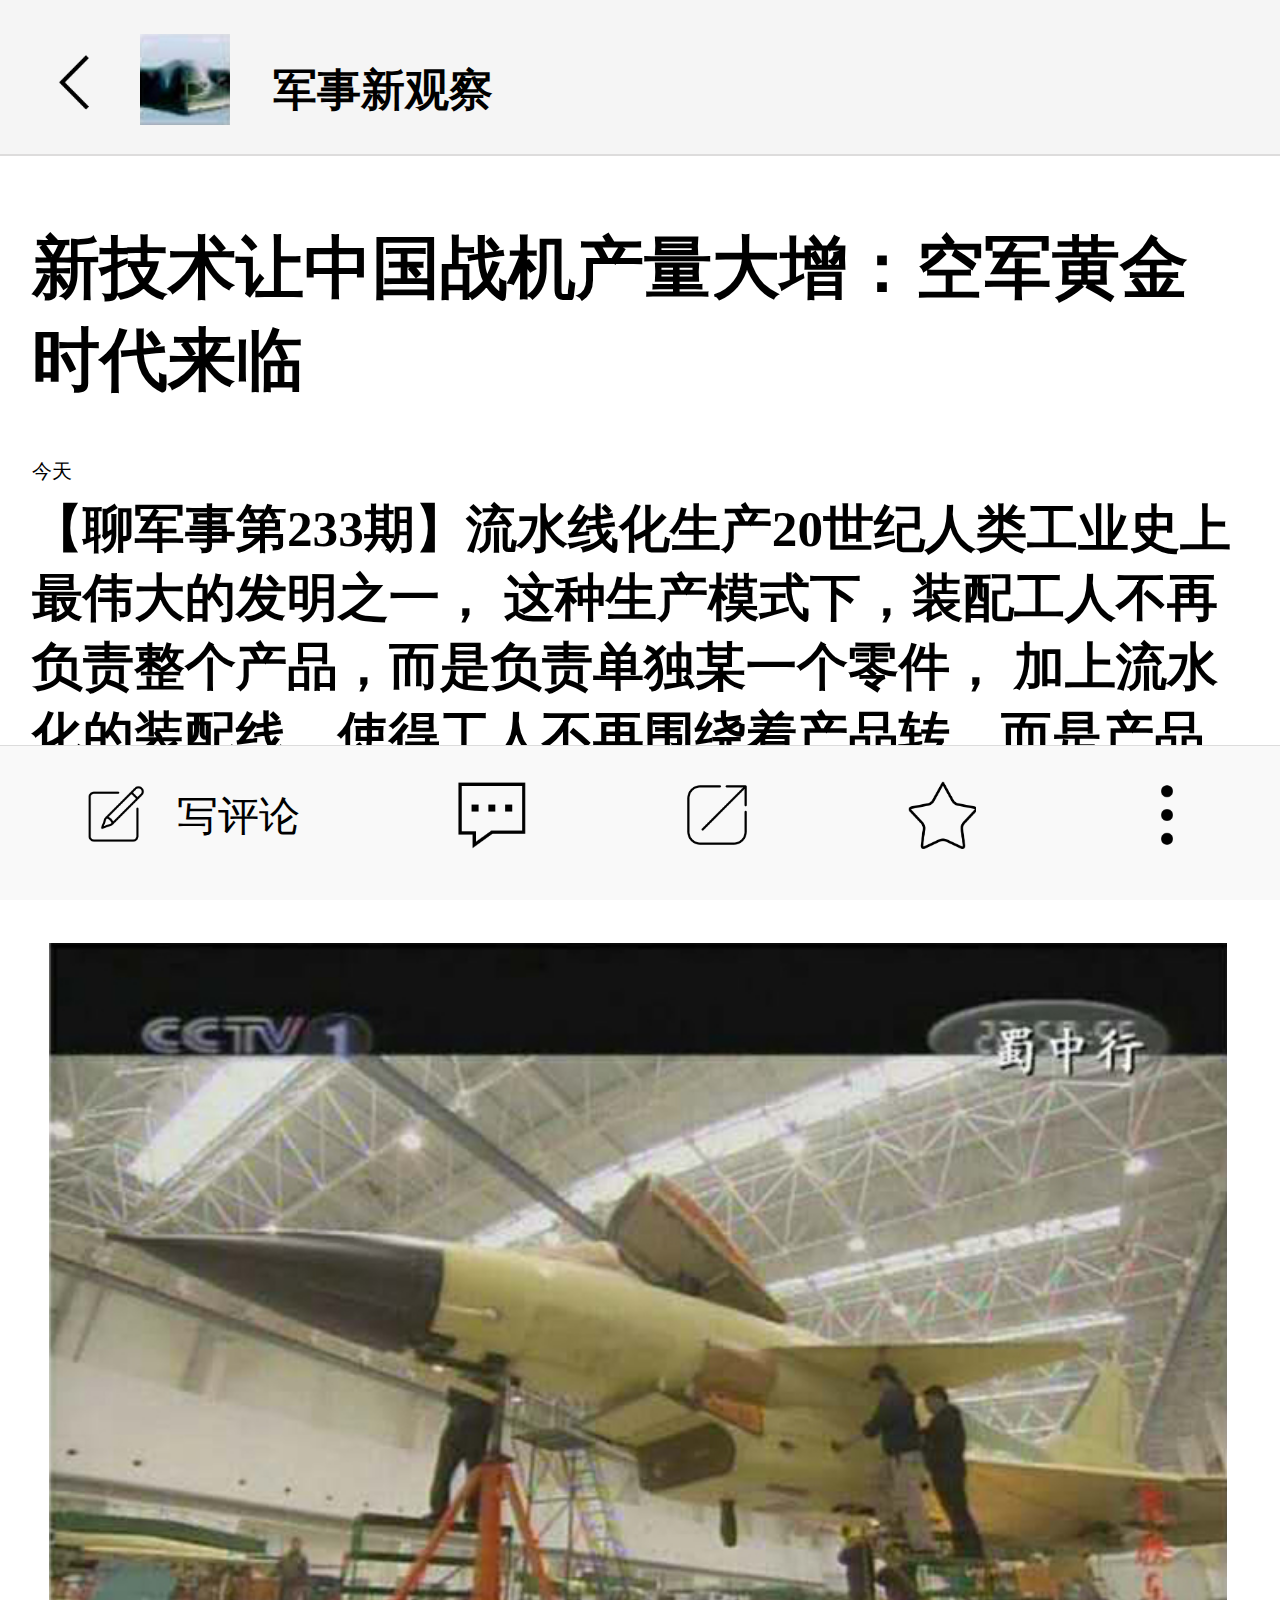
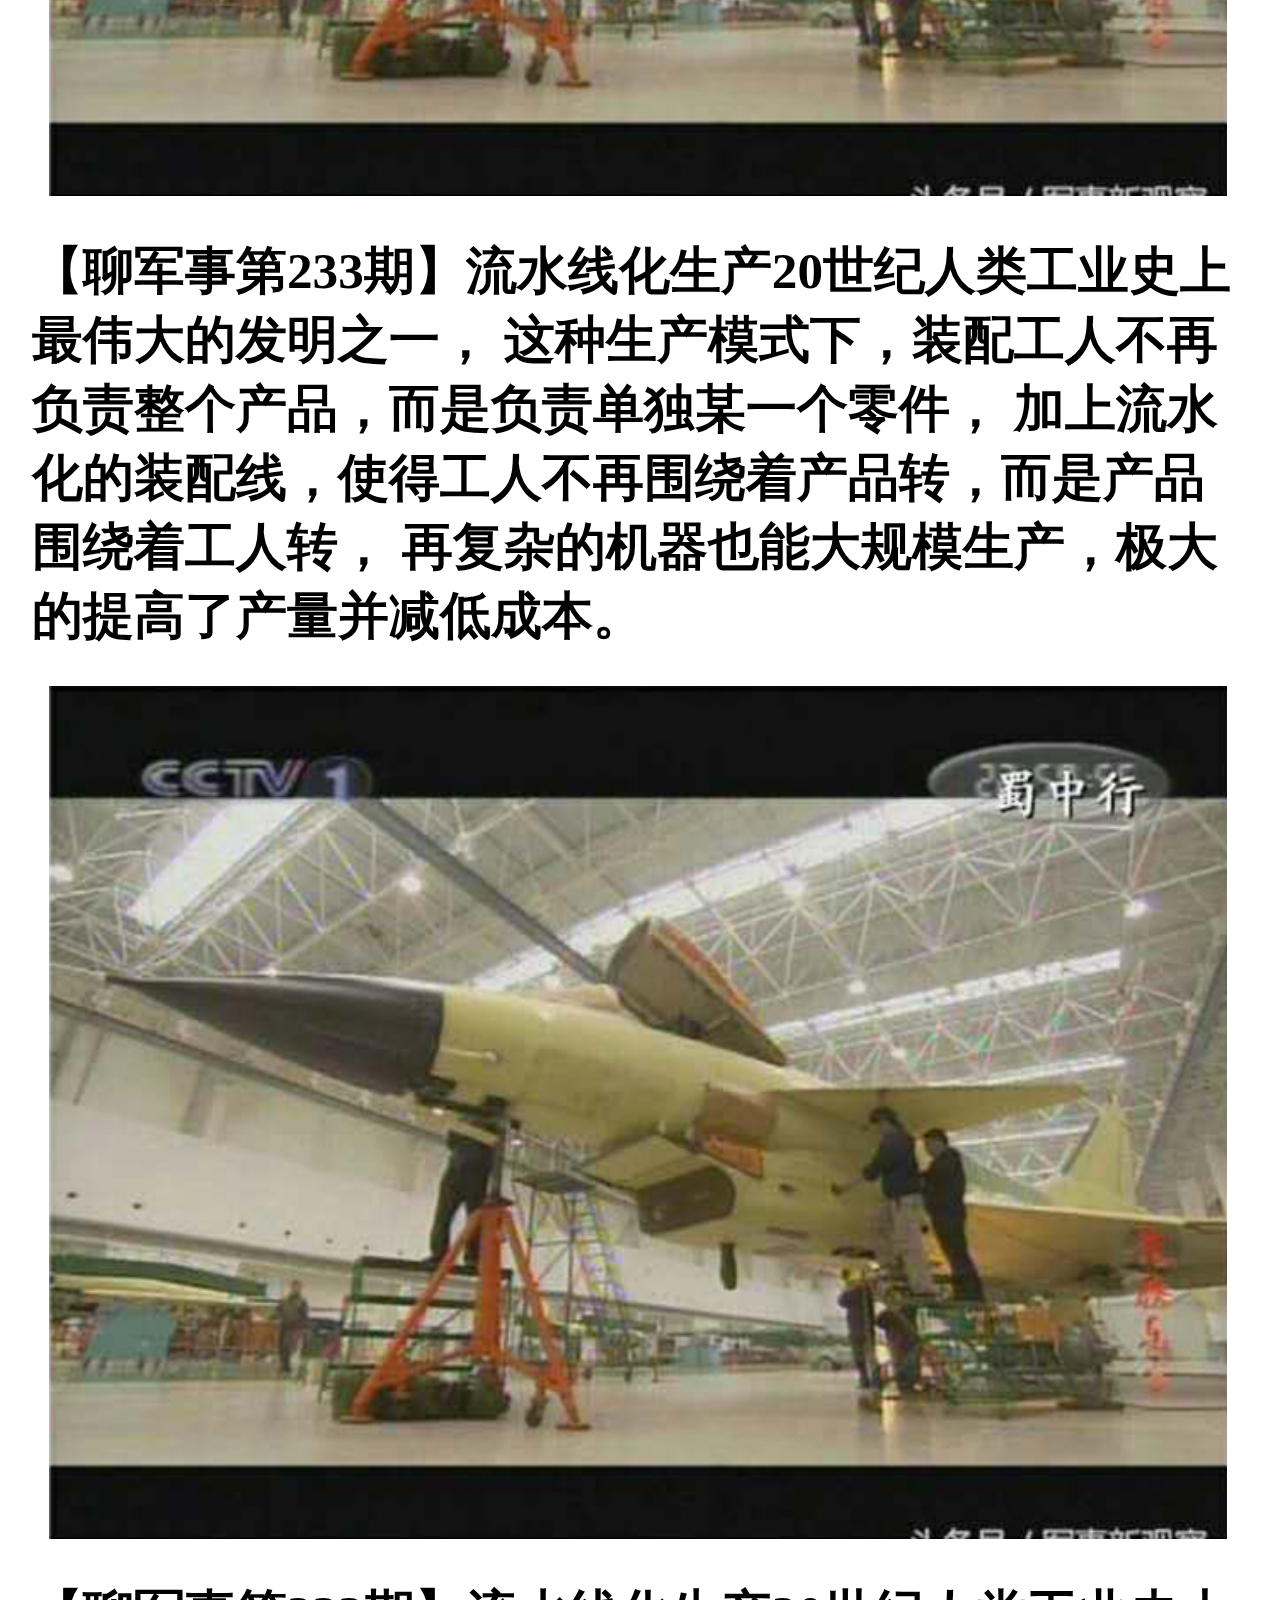
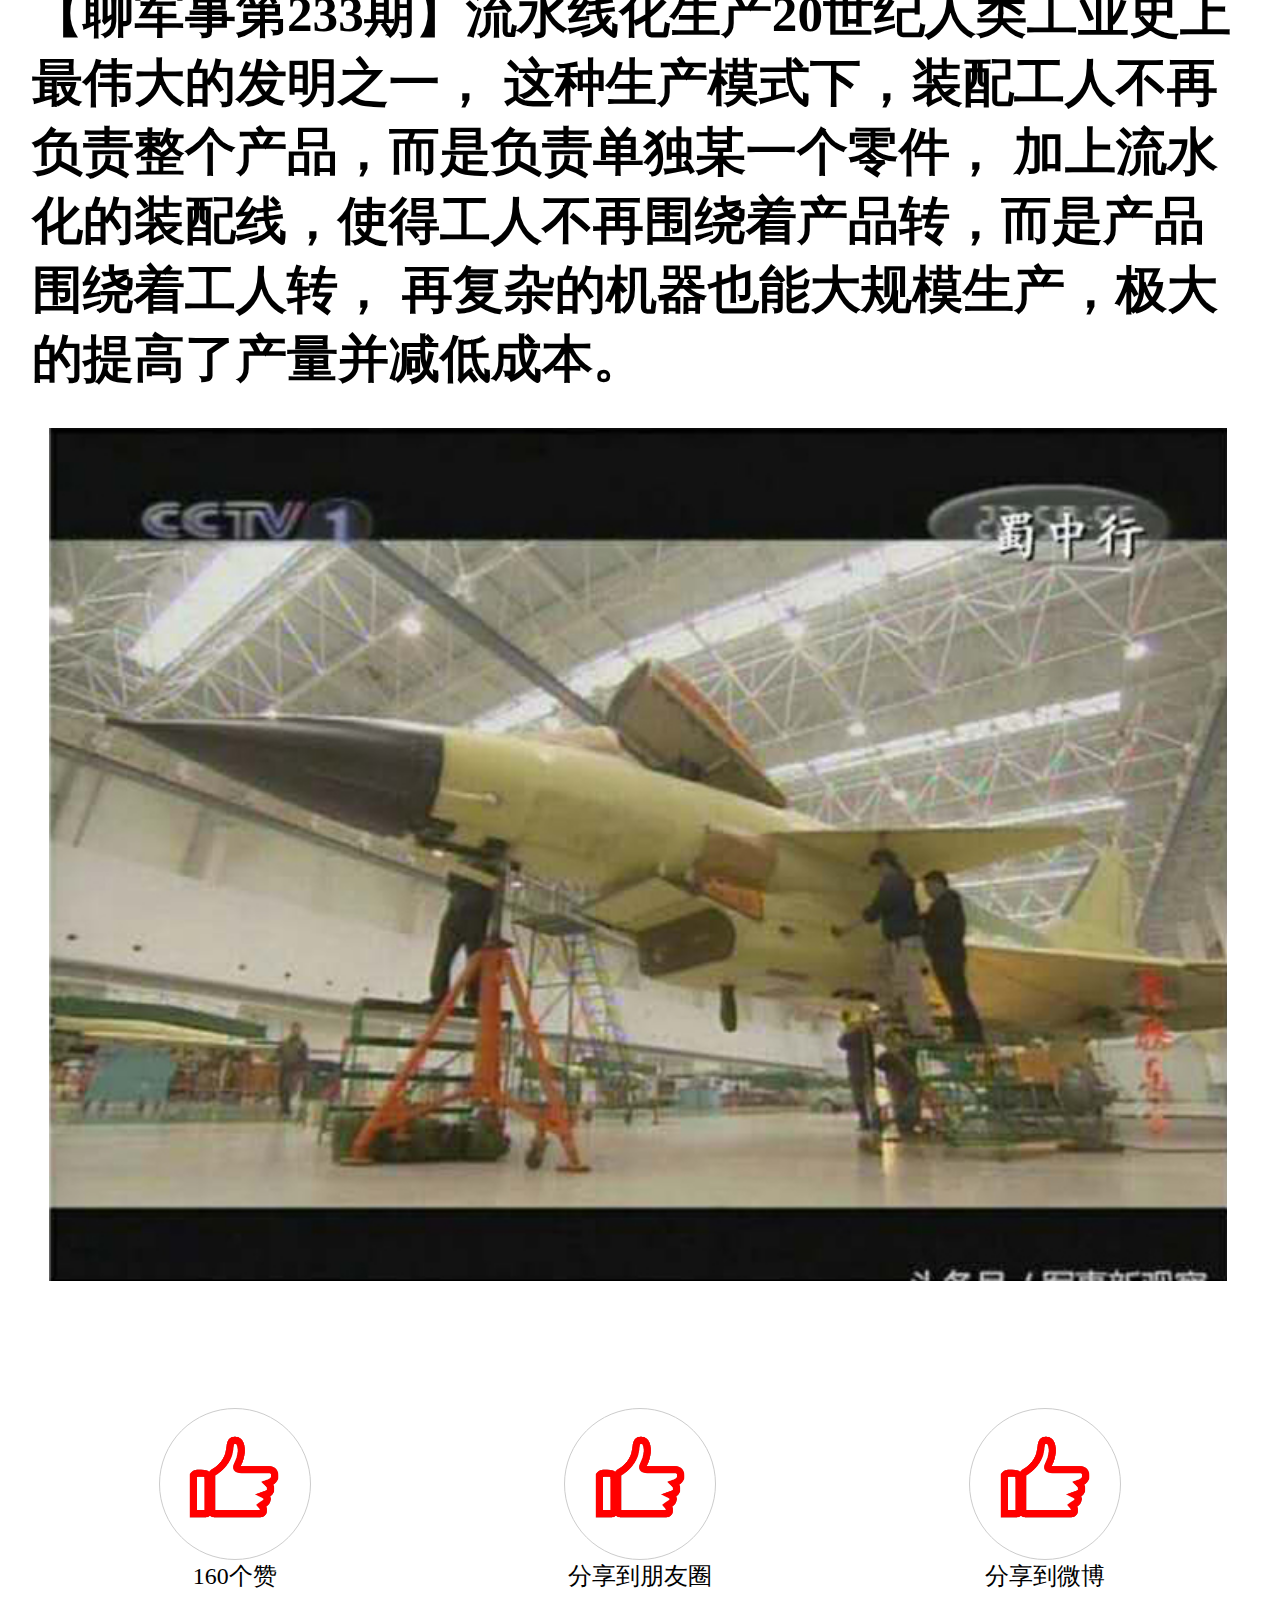
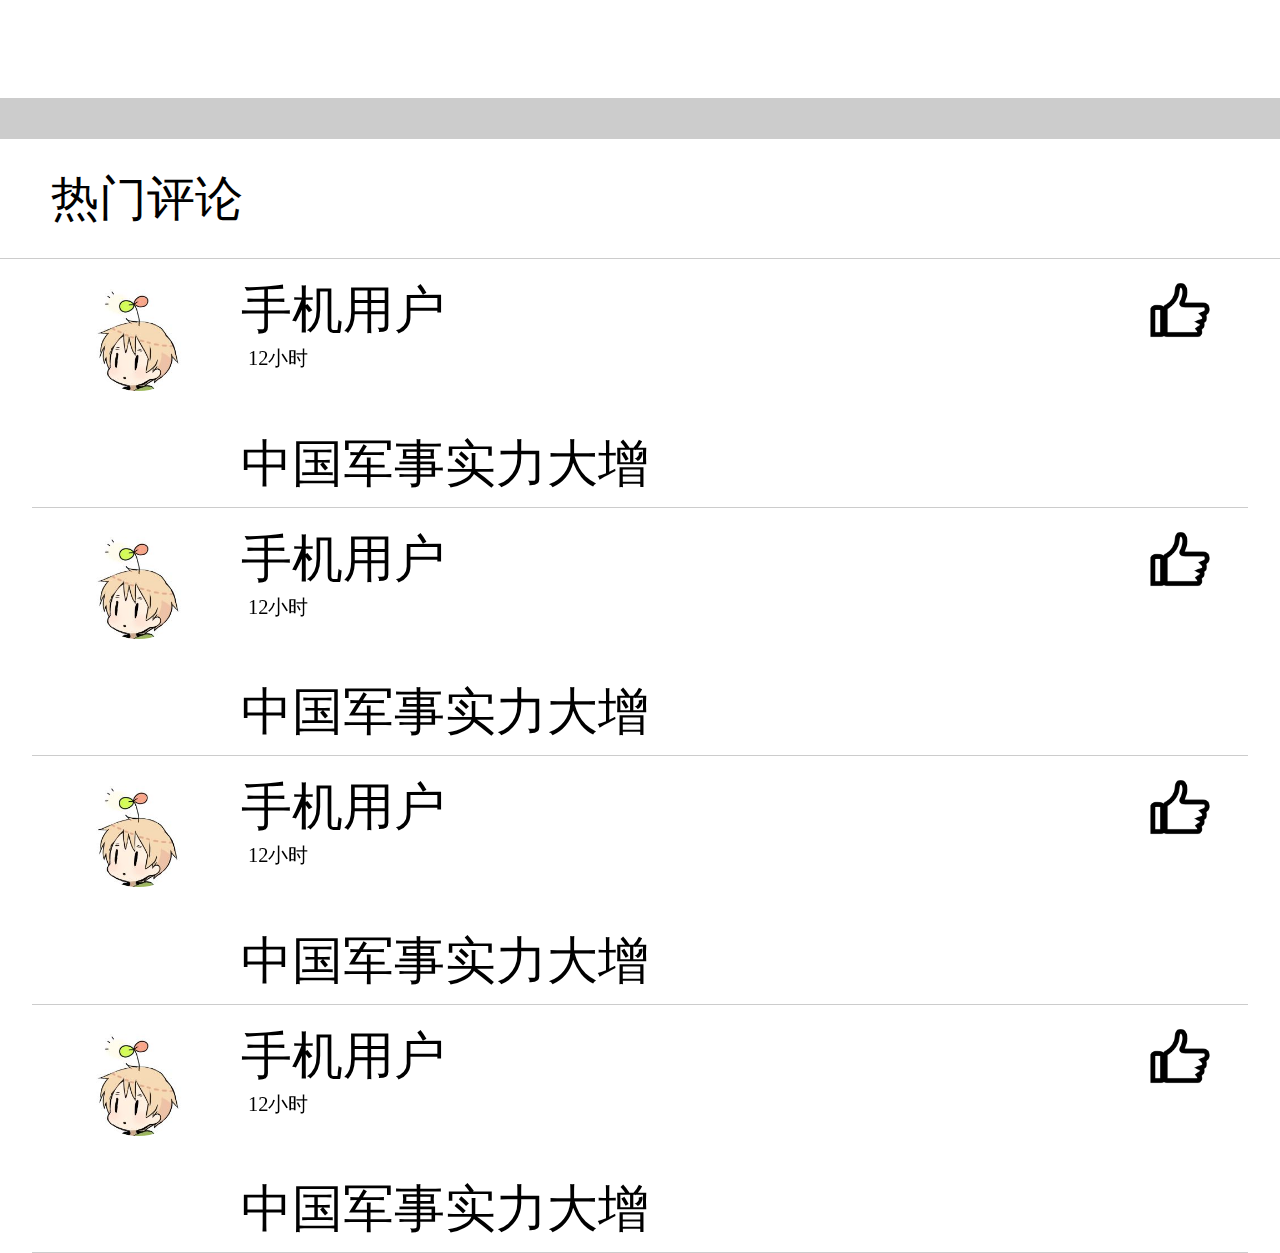
<file: xiangq.html>
<!doctype html>
<html lang="en">
<head>
    <meta charset="UTF-8">
    <meta name="viewport"
          content="width=device-width, user-scalable=no, initial-scale=1.0, maximum-scale=1.0, minimum-scale=1.0">
    <title>Document</title>
    <link rel="stylesheet" href="css/swiper.min.css">
    <link rel="stylesheet" href="css/animate.min.css">
    <link rel="stylesheet" href="css/xiangq.css">
    <script src="js/swiper.jquery.min.js"></script>
    <script src="js/swiper.min.js"></script>
    <script src="js/swiper.animate1.0.2.min.js"></script>
    <script src=""></script>
    <script>
        function resize(originSize,type){
            var type=type||"x";
            if(type=="x"){
                var widths=document.documentElement.clientWidth;
                var scale=widths/originSize*100+"px";
            }else if(type=="y"){
                var heights=document.documentElement.clientHeight;
                var scale=heights/originSize*100+"px";
            }
            document.getElementsByTagName("html")[0].style.fontSize=scale;
        }

    </script>
</head>
<body>
<div class="writer">
    <div class="fanhui"></div>
    <div class="touxiang"></div>
    <span class="writer-name">军事新观察</span>
</div>
<div class="con">
    <div class="title">
        <h1>新技术让中国战机产量大增：空军黄金时代来临</h1>
        <div class="time">今天</div>
    </div>
    <div class="s-con">
        <div class="c-con">
            <h2>【聊军事第233期】流水线化生产20世纪人类工业史上最伟大的发明之一，
            这种生产模式下，装配工人不再负责整个产品，而是负责单独某一个零件，
            加上流水化的装配线，使得工人不再围绕着产品转，而是产品围绕着工人转，
            再复杂的机器也能大规模生产，极大的提高了产量并减低成本。</h2>
        </div>
        <img src="img/1.jpg" alt="">
        <div class="c-con">
            <h2>【聊军事第233期】流水线化生产20世纪人类工业史上最伟大的发明之一，
                这种生产模式下，装配工人不再负责整个产品，而是负责单独某一个零件，
                加上流水化的装配线，使得工人不再围绕着产品转，而是产品围绕着工人转，
                再复杂的机器也能大规模生产，极大的提高了产量并减低成本。</h2>
        </div>
        <img src="img/1.jpg" alt="">
        <div class="c-con">
            <h2>【聊军事第233期】流水线化生产20世纪人类工业史上最伟大的发明之一，
                这种生产模式下，装配工人不再负责整个产品，而是负责单独某一个零件，
                加上流水化的装配线，使得工人不再围绕着产品转，而是产品围绕着工人转，
                再复杂的机器也能大规模生产，极大的提高了产量并减低成本。</h2>
        </div>
        <img src="img/1.jpg" alt="">
    </div>
</div>
<div class="zan">
    <div class="zan-con">
        <div class="zan-icon1"></div>
        <div class="zan-zi">160个赞</div>
    </div>
    <div class="zan-con">
        <div class="zan-icon2"></div>
        <div class="zan-zi">分享到朋友圈</div>
    </div>
    <div class="zan-con">
        <div class="zan-icon3"></div>
        <div class="zan-zi">分享到微博</div>
    </div>
</div>
<div class="xian"></div>
<div class="pinglun">
    <div class="pl-title">
        <span>热门评论</span>
    </div>
    <div class="pl-con">
        <div class="pl-cons">
            <div class="pl-tou"></div>
            <div class="neir">
                <span class="nei-name">手机用户</span>
                <span class="nei-time">12小时</span>
                <span class="nei-n">中国军事实力大增</span>
                <div class="c-zan"></div>
            </div>
        </div>
        <div class="pl-cons">
            <div class="pl-tou"></div>
            <div class="neir">
                <span class="nei-name">手机用户</span>
                <span class="nei-time">12小时</span>
                <span class="nei-n">中国军事实力大增</span>
                <div class="c-zan"></div>
            </div>
        </div>
        <div class="pl-cons">
            <div class="pl-tou"></div>
            <div class="neir">
                <span class="nei-name">手机用户</span>
                <span class="nei-time">12小时</span>
                <span class="nei-n">中国军事实力大增</span>
                <div class="c-zan"></div>
            </div>
        </div>
        <div class="pl-cons">
            <div class="pl-tou"></div>
            <div class="neir">
                <span class="nei-name">手机用户</span>
                <span class="nei-time">12小时</span>
                <span class="nei-n">中国军事实力大增</span>
                <div class="c-zan"></div>
            </div>
        </div>
    </div>
</div>
<div class="footer">
    <div class="footer-li1">
        <span>写评论</span>
    </div>
    <div class="footer-li2"></div>
    <div class="footer-li2"></div>
    <div class="footer-li2"></div>
    <div class="footer-li2"></div>
</div>
</body>
<script>
    resize(750,"x");
    var mySwiper = new Swiper('.swiper-container', {
        pagination : '.swiper-pagination',
        autoplay: 2000,
        onInit: function(swiper){ //Swiper2.x的初始化是onFirstInit
            swiperAnimateCache(swiper); //隐藏动画元素
            swiperAnimate(swiper); //初始化完成开始动画
        },
        onSlideChangeEnd: function(swiper){
            swiperAnimate(swiper); //每个slide切换结束时也运行当前slide动画
        }
    })
</script>
</html>                                                                                                                                                                                                                                                                                                                                                                                                                                                                                                                                                                                                                                                                                                                                                                                                                                                                                                                                                                                                                                                                                                                                                                                                                                                    
</file>
<file: css/xiangq.css>
*{
    padding: 0;margin: 0;
    list-style: none;
}
html,body{
    width: 100%;height: 100%;
}
.writer{
    width: 100%;height: 0.9rem;
    border-bottom:2px solid #dddcdc;
    background: #f5f5f5;
    position: fixed;top:0;left: 0;
}
.fanhui{
    width: 0.35rem;height: 0.45rem;
    background: url("../img/fanhui.png") no-repeat;
    position: absolute;
    top:0.25rem;left: 0.25rem;
    background-size: cover;
}
.touxiang{
    width:0.53rem;height: 0.53rem;
    background: url("../img/writer.jpg") no-repeat;
    background-size:cover;
    position: absolute;top:0.2rem;left: 0.82rem;
}
.writer-name{
   position: absolute;top:0.35rem;left:1.6rem;
    font-size: 0.26rem;
    font-weight: 800;
}

/*footer*/
.footer{
    width:100%;height: 0.9rem;
    position: fixed;bottom:0;left: 0;
    border-top:1px solid #dcdcdc;
    background: #f9f9f9;
    display: flex;
    justify-content: space-around;
}
.footer-li1{
     width: 1.3rem;height: 0.4rem;
     margin-top: 0.2rem;
    background: url("../img/write.png") no-repeat;
    background-size: contain;
}
.footer-li1 span{
    float: right;margin-top: 0.05rem;
    font-size: 0.24rem;
}
.footer-li2{
    width: 0.4rem;height: 0.4rem;
    margin-top: 0.2rem;
}
.footer-li2:nth-child(2){
    background: url("../img/pinglun.png") no-repeat;
    background-size: cover;
}
.footer-li2:nth-child(3){
    background: url("../img/fenxiang.png") no-repeat;
    background-size: cover;
}
.footer-li2:nth-child(4){
    background: url("../img/shoucang.png") no-repeat;
    background-size: cover;
}
.footer-li2:nth-child(5){
    background: url("../img/more.png") no-repeat;
    background-size: cover;
}


/*con*/
.con{
    width:100%;
    margin:1.3rem auto 0;
}
.title{
    width: 95%;height:1.6rem ;
    margin: auto;
}
.title h1{
    font-size: 0.4rem;
}
.title .time{
    width: 0.5rem;height: 0.26rem;
    margin-top: 0.3rem;
    font-size: 0.12rem;
}
.s-con{
    width: 95%;
    margin: auto;
}
.c-con{
    width: 100%;
}
.s-con h2{
    font-size: 0.3rem;
}
.s-con img{
    width: 6.9rem;height: 5rem;
    margin-left: 0.1rem;
    margin-top: 0.2rem;
}

/*zan*/
.zan{
    width:95%;height: 1.2rem;
    margin: auto;
    display: flex;
    margin-top: 0.5rem;
    justify-content: space-around;
}
.zan-con{
    width: 1.6rem;height: 1.25rem;
}
.zan-zi{
    font-size: 0.14rem;
    text-align: center;
}
.zan-con .zan-icon1{
    margin: auto;
    width: 0.88rem;height: 0.88rem;
    border:1px solid #ccc;
    border-radius: 50%;
    background: url("../img/zan.png") no-repeat 0.14rem 0.1rem;
    background-size: 0.6rem 0.6rem;
}
.zan-con .zan-icon2{
    margin: auto;
    width: 0.88rem;height: 0.88rem;
    border:1px solid #ccc;
    border-radius: 50%;
    background: url("../img/zan.png") no-repeat 0.14rem 0.1rem;
    background-size: 0.6rem 0.6rem;
}
.zan-con .zan-icon3{
    margin: auto;
    width: 0.88rem;height: 0.88rem;
    border:1px solid #ccc;
    border-radius: 50%;
    background: url("../img/zan.png") no-repeat 0.14rem 0.1rem;
    background-size: 0.6rem 0.6rem;
}
.xian{
    width: 100%;height: 0.24rem;
    background: #ccc;
    margin-top: 0.5rem;

}

/**/
.pinglun{
    width:100%;
    margin-bottom: 0.9rem;
}
.pl-title{
    width: 100%;height: 0.7rem;
    border-bottom:1px solid #ccc;
    font-size: 0.28rem;
    line-height: 0.7rem;
}
.pl-title span{
    margin-left: 0.3rem;
}
.pl-con{
    width: 95%;
    margin: auto;
}
.pl-cons{
    width: 100%;height: 1.45rem;
    border-bottom:1px solid #ccc;
    position: relative;
}
.pl-tou{
    width: 0.65rem;height: 0.65rem;
    position: absolute;top:0.12rem;left: 0.3rem;
    border-radius: 50%;
    background: url("../img/tou.jpg") no-repeat;
    background-size: contain;
}
.neir{
    width: 6.1rem;height: 100%;
    position: absolute;top:0;
    right:0;
}
.nei-name{
    font-size: 0.30rem;
    position: absolute;top:0.1rem;left: 0.2rem;
}
.nei-time{
    font-size:0.12rem;
    position: absolute;top:0.5rem;left: 0.24rem;
}
.nei-n{
    font-size: 0.30rem;
    position: absolute;top:1rem;left: 0.2rem;
}
.c-zan{
    width: 0.4rem;height: 0.4rem;
    position: absolute;right:0.2rem;top:0.1rem;
    background: url("../img/czan.png") no-repeat;
    background-size: contain;
}
</file>
